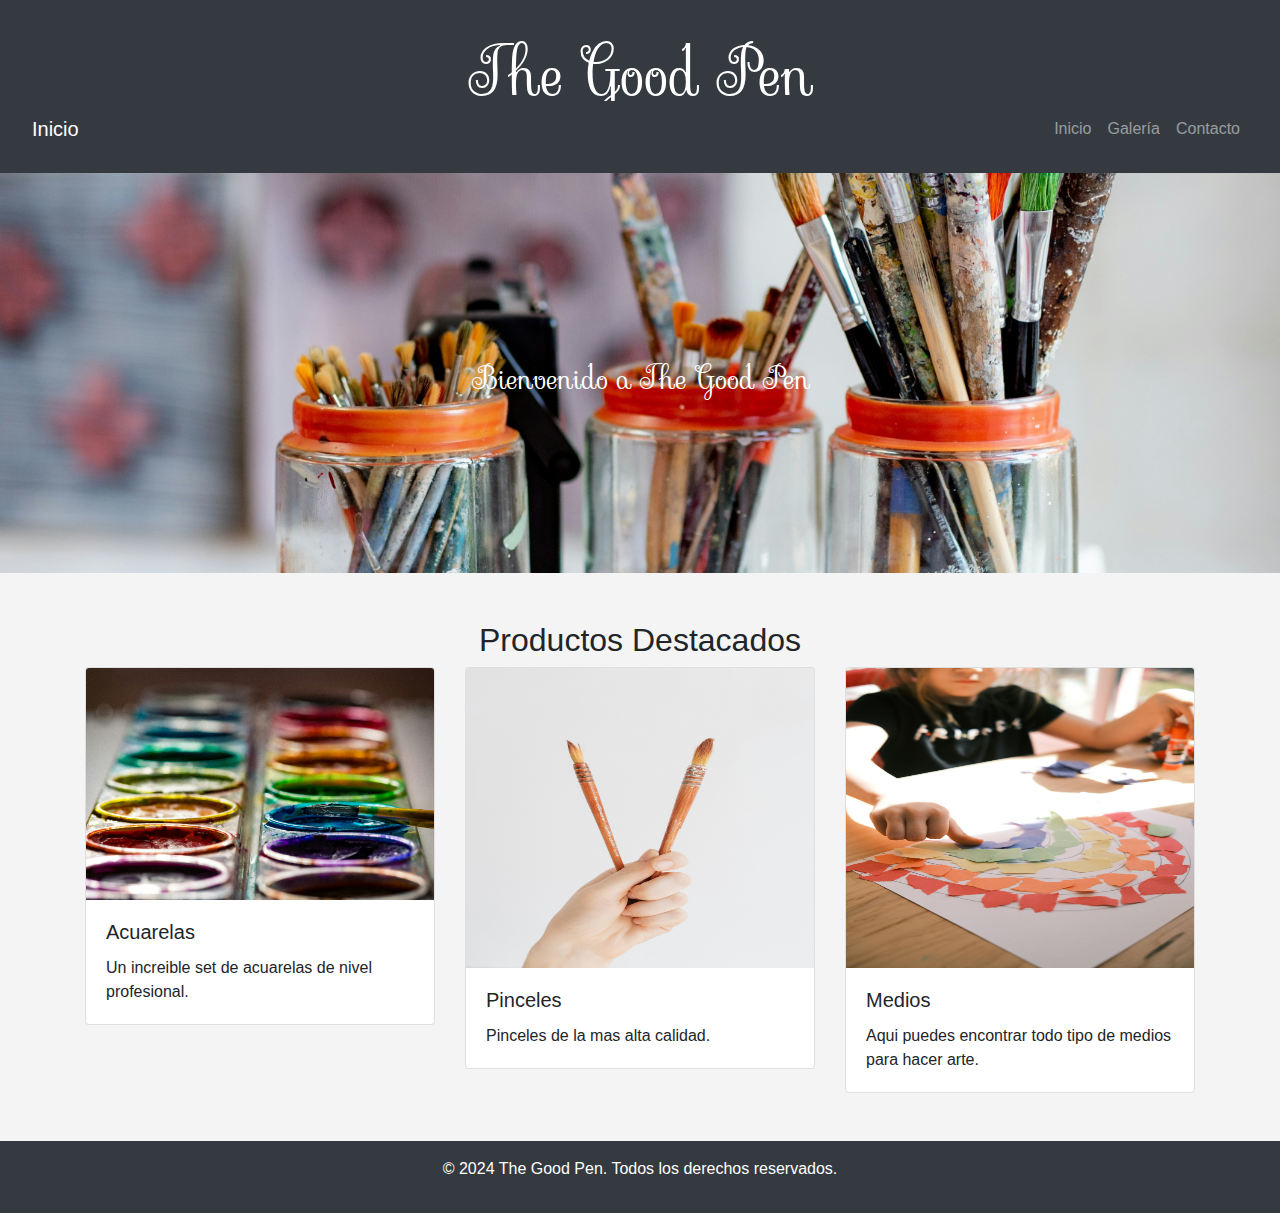
<file: index.html>
<!DOCTYPE html>
<html lang="es">
<head>
    <meta charset="UTF-8">
    <meta name="viewport" content="width=device-width, initial-scale=1.0">
    <meta name="description" content="Descubre los mejores productos y servicios de nuestra empresa.">
    <title>TheGoodPen</title>
    <link href="https://stackpath.bootstrapcdn.com/bootstrap/4.5.2/css/bootstrap.min.css" rel="stylesheet">
    <link rel="stylesheet" href="./css/styleInd.css">
</head>
<body>
    <header class="bg-dark text-white text-center p-3">
        <h1>The Good Pen</h1>
        <nav class="navbar navbar-expand-lg navbar-dark bg-dark">
            <a class="navbar-brand" href="#">Inicio</a>
            <button class="navbar-toggler" type="button" data-toggle="collapse" data-target="#navbarNav" aria-controls="navbarNav" aria-expanded="false" aria-label="Toggle navigation">
                <span class="navbar-toggler-icon"></span>
            </button>
            <div class="collapse navbar-collapse" id="navbarNav">
                <ul class="navbar-nav ml-auto">
                    <li class="nav-item"><a class="nav-link" href="index.html">Inicio</a></li>
                    <li class="nav-item"><a class="nav-link" href="./achetemeles/galeria.html">Galería</a></li>
                    <li class="nav-item"><a class="nav-link" href="./achetemeles/contacto.html">Contacto</a></li>
                </ul>
            </div>
        </nav>
    </header>
    <section id="thing" class="hero bg-primary text-white text-center d-flex align-items-center justify-content-center" style="height: 400px;">
        <h2>Bienvenido a The Good Pen</h2>
    </section>
    <section class="container my-5">
        <h2 class="text-center">Productos Destacados</h2>
        <div class="row">
            <div class="col-md-4">
                <div class="card">
                    <img src="./images/denise-johnson-K5gBXHSvtkc-unsplash.jpg" class="card-img-top" alt="Producto 1">
                    <div class="card-body">
                        <h5 class="card-title">Acuarelas</h5>
                        <p class="card-text">Un increible set de acuarelas de nivel profesional.</p>
                    </div>
                </div>
            </div>
            <div class="col-md-4">
                <div class="card">
                    <img src="./images/roman-kraft-TDmf_aiuta0-unsplash.jpg" class="card-img-top" alt="Producto 2">
                    <div class="card-body">
                        <h5 class="card-title">Pinceles</h5>
                        <p class="card-text">Pinceles de la mas alta calidad.</p>
                    </div>
                </div>
            </div>
            <div class="col-md-4">
                <div class="card">
                    <img src="./images/taylor-heery-g7dUm6lRvtQ-unsplash.jpg" class="card-img-top" alt="Producto 3">
                    <div class="card-body">
                        <h5 class="card-title">Medios</h5>
                        <p class="card-text">Aqui puedes encontrar todo tipo de medios para hacer arte.</p>
                    </div>
                </div>
            </div>
        </div>
    </section>
    <footer class="bg-dark text-white text-center p-3">
        <p>&copy; 2024 The Good Pen. Todos los derechos reservados.</p>
    </footer>

    <script src="https://code.jquery.com/jquery-3.5.1.slim.min.js"></script>
    <script src="https://cdn.jsdelivr.net/npm/@popperjs/core@2.9.3/dist/umd/popper.min.js"></script>
    <script src="https://stackpath.bootstrapcdn.com/bootstrap/4.5.2/js/bootstrap.min.js"></script>
</body>
</html>
</file>
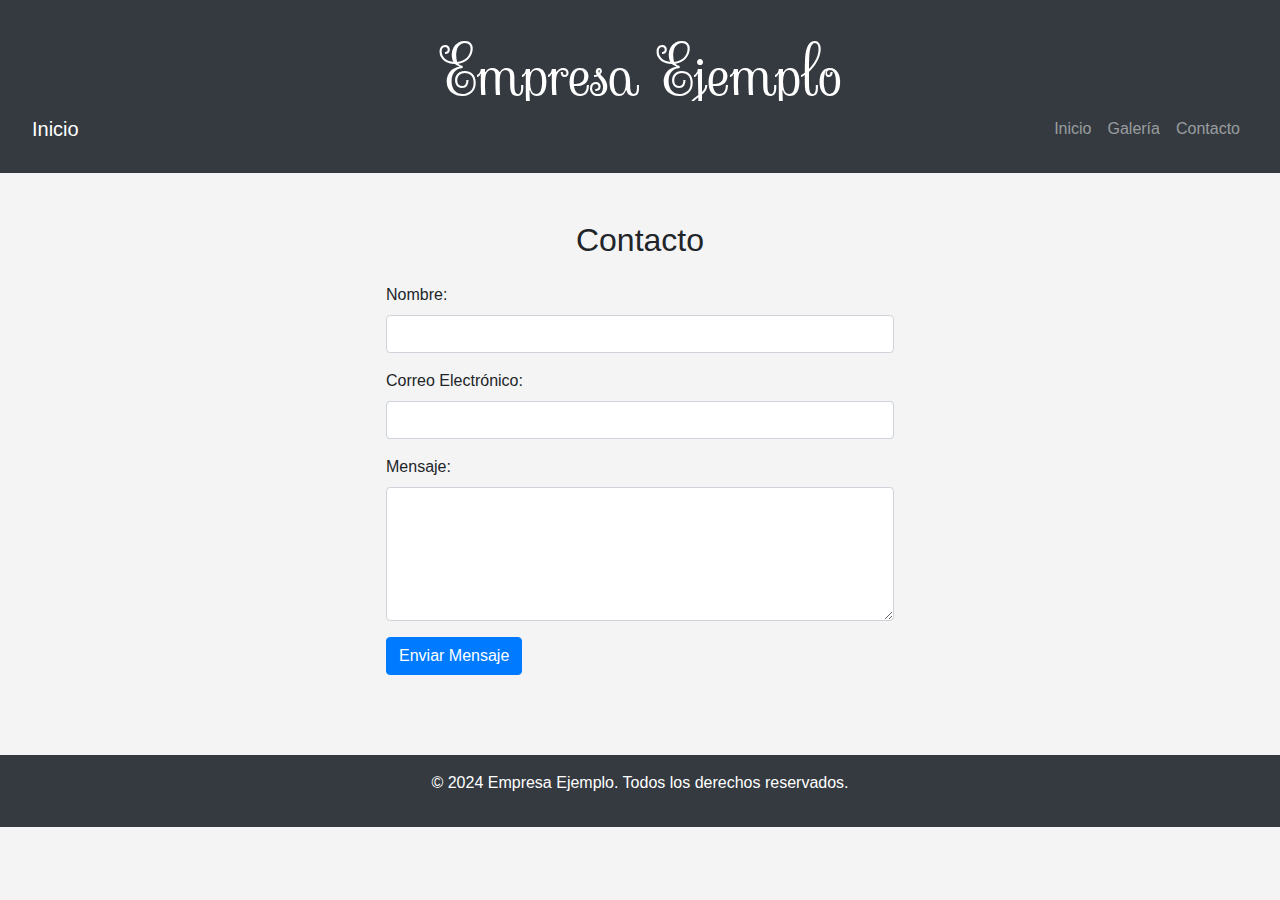
<file: contacto.html>
<!DOCTYPE html>
<html lang="es">
<head>
    <meta charset="UTF-8">
    <meta name="viewport" content="width=device-width, initial-scale=1.0">
    <meta name="description" content="Contáctanos para más información sobre nuestros productos y servicios.">
    <title>Contacto - Empresa Ejemplo</title>
    <link href="https://stackpath.bootstrapcdn.com/bootstrap/4.5.2/css/bootstrap.min.css" rel="stylesheet">
    <link rel="stylesheet" href="./css/styleInd.css">
</head>
<body>
    <header class="bg-dark text-white text-center p-3">
        <h1>Empresa Ejemplo</h1>
        <nav class="navbar navbar-expand-lg navbar-dark bg-dark">
            <a class="navbar-brand" href="#">Inicio</a>
            <button class="navbar-toggler" type="button" data-toggle="collapse" data-target="#navbarNav" aria-controls="navbarNav" aria-expanded="false" aria-label="Toggle navigation">
                <span class="navbar-toggler-icon"></span>
            </button>
            <div class="collapse navbar-collapse" id="navbarNav">
                <ul class="navbar-nav ml-auto">
                    <li class="nav-item"><a class="nav-link" href="index.html">Inicio</a></li>
                    <li class="nav-item"><a class="nav-link" href="galeria.html">Galería</a></li>
                    <li class="nav-item"><a class="nav-link" href="contacto.html">Contacto</a></li>
                </ul>
            </div>
        </nav>
    </header>
    <section class="container my-5">
        <h2 class="text-center">Contacto</h2>
        <div class="row justify-content-center">
            <div class="col-md-6">
                <form id="contactForm" class="p-3">
                    <div class="form-group">
                        <label for="nombre">Nombre:</label>
                        <input type="text" id="nombre" name="nombre" class="form-control" required>
                    </div>
                    <div class="form-group">
                        <label for="email">Correo Electrónico:</label>
                        <input type="email" id="email" name="email" class="form-control" required>
                    </div>
                    <div class="form-group">
                        <label for="mensaje">Mensaje:</label>
                        <textarea id="mensaje" name="mensaje" class="form-control" rows="5" required></textarea>
                    </div>
                    <button type="submit" class="btn btn-primary">Enviar Mensaje</button>
                    <div id="statusMessage" class="mt-3"></div>
                </form>
            </div>
        </div>
    </section>
    <footer class="bg-dark text-white text-center p-3">
        <p>&copy; 2024 Empresa Ejemplo. Todos los derechos reservados.</p>
    </footer>

    <script src="https://code.jquery.com/jquery-3.5.1.slim.min.js"></script>
    <script src="https://cdn.jsdelivr.net/npm/@popperjs/core@2.9.3/dist/umd/popper.min.js"></script>
    <script src="https://stackpath.bootstrapcdn.com/bootstrap/4.5.2/js/bootstrap.min.js"></script>
    <script src="./js/script.js"></script>
</body>
</html>
</file>
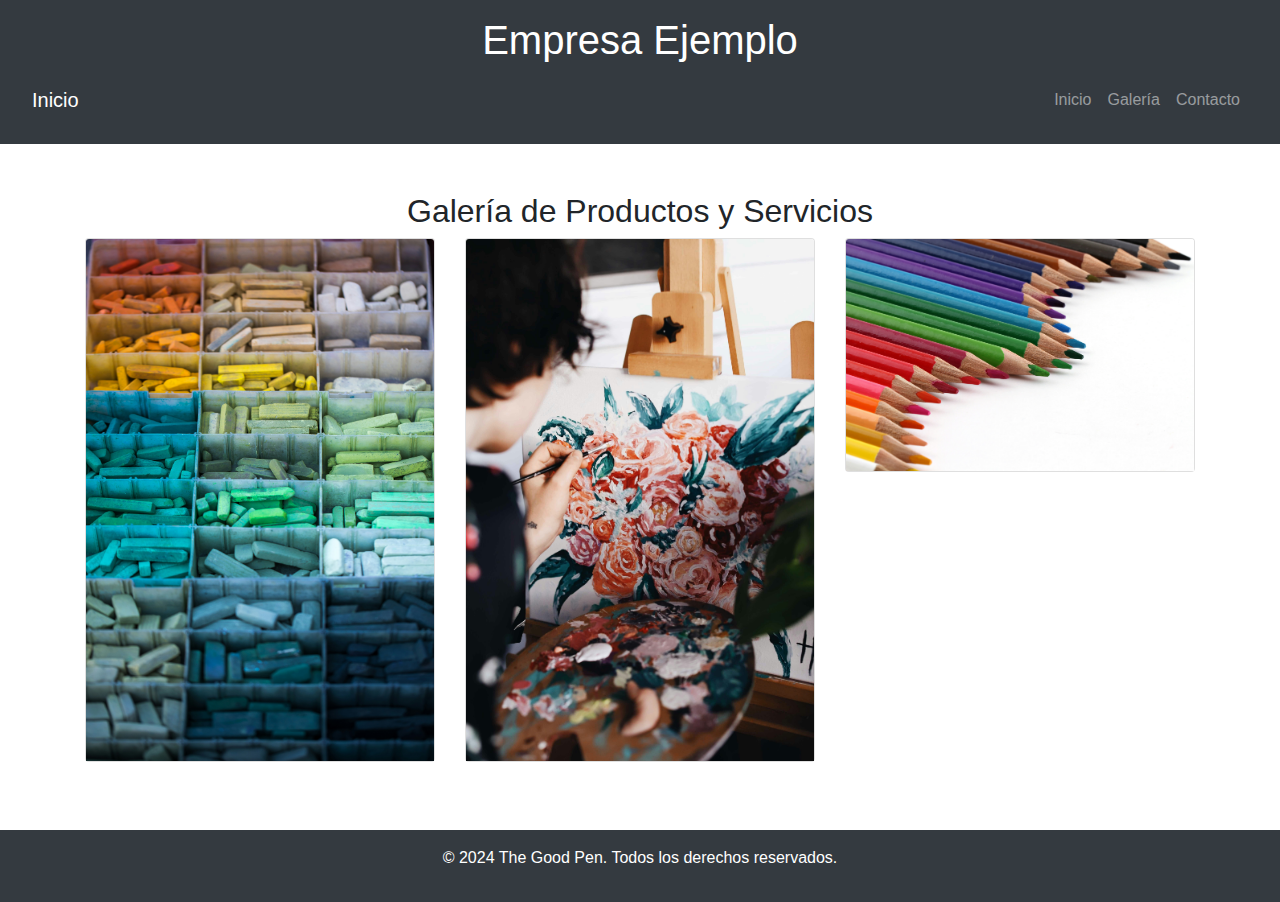
<file: achetemeles/galeria.html>
<!DOCTYPE html>
<html lang="es">
<head>
    <meta charset="UTF-8">
    <meta name="viewport" content="width=device-width, initial-scale=1.0">
    <meta name="description" content="Galería de los mejores productos y servicios de nuestra empresa.">
    <title>Galería - Empresa Ejemplo</title>
    <link href="https://stackpath.bootstrapcdn.com/bootstrap/4.5.2/css/bootstrap.min.css" rel="stylesheet">
    <link rel="stylesheet" href="../css/stylegal.css">
</head>
<body>
    <header class="bg-dark text-white text-center p-3">
        <h1>Empresa Ejemplo</h1>
        <nav class="navbar navbar-expand-lg navbar-dark bg-dark">
            <a class="navbar-brand" href="#">Inicio</a>
            <button class="navbar-toggler" type="button" data-toggle="collapse" data-target="#navbarNav" aria-controls="navbarNav" aria-expanded="false" aria-label="Toggle navigation">
                <span class="navbar-toggler-icon"></span>
            </button>
            <div class="collapse navbar-collapse" id="navbarNav">
                <ul class="navbar-nav ml-auto">
                    <li class="nav-item"><a class="nav-link" href="../index.html">Inicio</a></li>
                    <li class="nav-item"><a class="nav-link" href="galeria.html">Galería</a></li>
                    <li class="nav-item"><a class="nav-link" href="contacto.html">Contacto</a></li>
                </ul>
            </div>
        </nav>
    </header>
    <section class="container my-5">
        <h2 class="text-center">Galería de Productos y Servicios</h2>
        <div class="row">
            <div class="col-md-4">
                <div class="card">
                    <img src="../images/jason-leung-27wwTHC7Zfo-unsplash.jpg" class="card-img-top" alt="Producto 1">
                </div>
            </div>
            <div class="col-md-4">
                <div class="card">
                    <img src="../images/tabitha-turner-QrYt4_K5TIc-unsplash.jpg" class="card-img-top" alt="Producto 2">
                </div>
            </div>
            <div class="col-md-4">
                <div class="card">
                    <img src="../images/ramakant-sharda-0aFg0U2uPJY-unsplash.jpg" class="card-img-top" alt="Producto 3">
                </div>
            </div>
        </div>
    </section>
    <footer class="bg-dark text-white text-center p-3">
        <p>&copy; 2024 The Good Pen. Todos los derechos reservados.</p>
    </footer>

    <script src="https://code.jquery.com/jquery-3.5.1.slim.min.js"></script>
    <script src="https://cdn.jsdelivr.net/npm/@popperjs/core@2.9.3/dist/umd/popper.min.js"></script>
    <script src="https://stackpath.bootstrapcdn.com/bootstrap/4.5.2/js/bootstrap.min.js"></script>
</body>
</html>
</file>
<file: css/styleInd.css>
@font-face {
    font-family:"sevillana" ;
    src: url(../fonts/Sevillana-Regular.ttf);
}
body {
    font-family: Arial, sans-serif;
    background-color: #f4f4f4;
}

.hero {
    background: url('../images/banner.jpg') no-repeat center center/cover;
    height: 400px;
    color: #fff;
    position: relative;
    background-attachment: fixed;
}

.card {
    transition: transform 0.3s, box-shadow 0.3s;
}

.card:hover {
    transform: scale(1.05);
    box-shadow: 0 5px 15px rgba(0,0,0,0.3);
}

.card img{
    max-height: 300px;
}
h1{
 font-family: "sevillana";
 font-size: 4rem;
}
#thing{
    font-family: "sevillana";
    font-size: 3rem;
}

@media (max-width: 1200px) {
    .hero {
        height: 300px;
    }
    h1 {
        font-size: 3rem;
    }
    #thing {
        font-size: 2.5rem;
    }
}

@media (max-width: 992px) {
    .hero {
        height: 250px;
    }
    h1 {
        font-size: 2.5rem;
    }
    #thing {
        font-size: 2rem;
    }
    .card img {
        max-height: 250px;
    }
}

@media (max-width: 768px) {
    .hero {
        height: 200px;
    }
    h1 {
        font-size: 2rem;
    }
    #thing {
        font-size: 1.5rem;
    }
    .card img {
        max-height: 200px;
    }
}

@media (max-width: 576px) {
    .hero {
        height: 150px;
    }
    h1 {
        font-size: 1.5rem;
    }
    #thing {
        font-size: 1.25rem;
    }
    .card img {
        max-height: 150px;
    }
}
</file>
<file: css/stylegal.css>
.card {
    margin-bottom: 20px;
    transition: transform 0.3s, box-shadow 0.3s;
}

.card:hover {
    transform: scale(1.05);
    box-shadow: 0 5px 15px rgba(0,0,0,0.3);
}
@media (max-width: 1200px) {
    .card {
        margin-bottom: 15px;
    }
}

@media (max-width: 992px) {
    .card {
        margin-bottom: 10px;
    }
}

@media (max-width: 768px) {
    .card {
        margin-bottom: 5px;
    }
}

@media (max-width: 576px) {
    .card {
        margin-bottom: 2px;
    }
}
</file>
